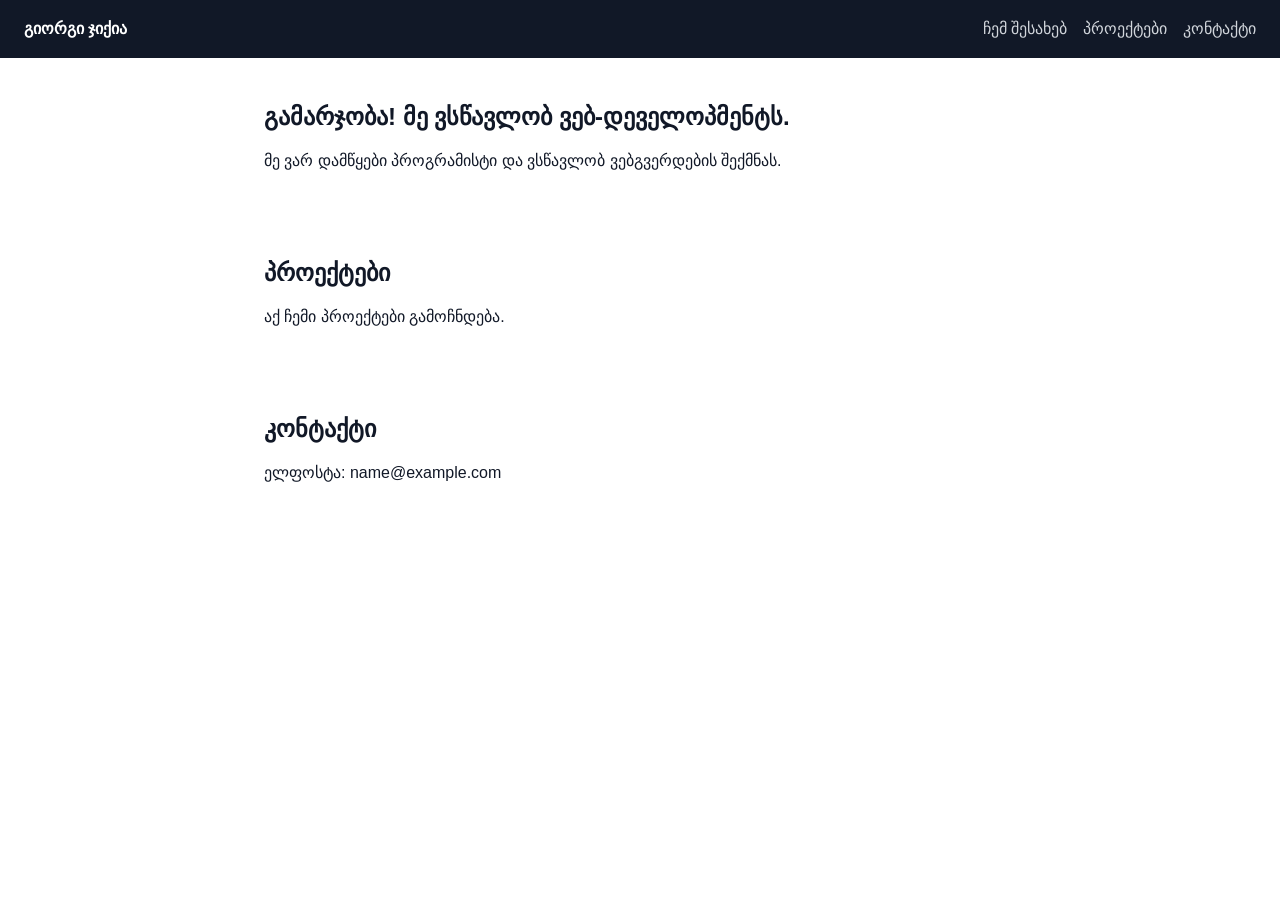
<file: homework/index.html>
<!DOCTYPE html>
<html lang="ka">
<head>
    <meta charset="UTF-8">
    <meta name="viewport" content="width=device-width, initial-scale=1.0">
    <title>ჩემი პორტფოლიო</title>
    <link rel="stylesheet" href="style.css">
</head>
<body>
<header class="header">
    <p class="header__name">გიორგი ჯიქია</p>
    <nav class="header__nav" aria-label="მთავარი მენიუ">
        <a class="header__link" href="#about">ჩემ შესახებ</a>
        <a class="header__link" href="#projects">პროექტები</a>
        <a class="header__link" href="#contact">კონტაქტი</a>
    </nav>
</header>
<main>
    <section class="section" id="about">
        <h1 class="section__title">გამარჯობა! მე ვსწავლობ ვებ-დეველოპმენტს.</h1>
        <p class="section__text">მე ვარ დამწყები პროგრამისტი და ვსწავლობ ვებგვერდების შექმნას.</p>
    </section>
    <section class="section" id="projects">
        <h2 class="section__title">პროექტები</h2>
        <p class="section__text">აქ ჩემი პროექტები გამოჩნდება.</p>
    </section>
    <section class="section" id="contact">
        <h2 class="section__title">კონტაქტი</h2>
        <p class="section__text">ელფოსტა: name@example.com</p>
    </section>
</main>
</body>
</html>
</file>
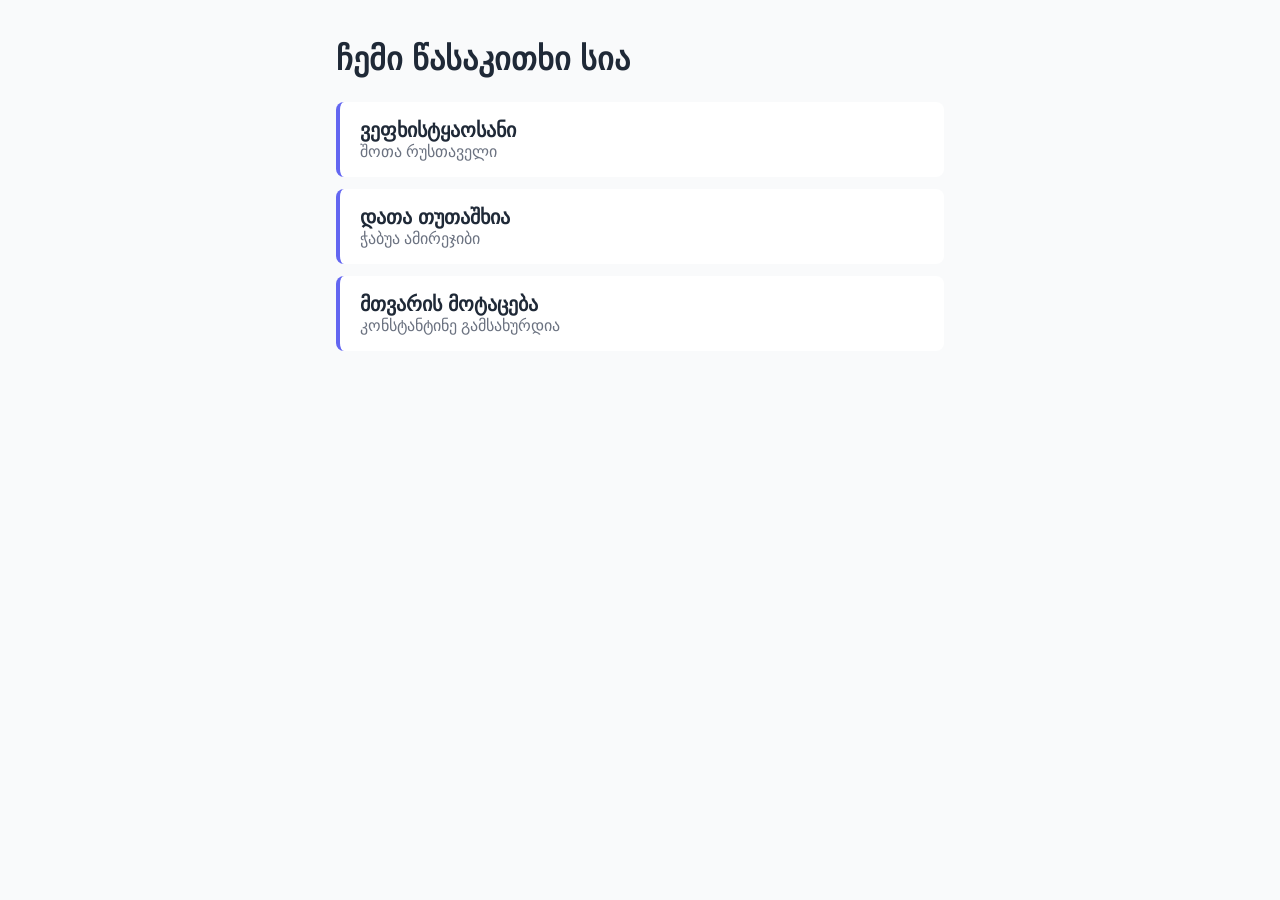
<file: live-coding/index.html>
<!DOCTYPE html>
<html lang="ka">
<head>
    <meta charset="UTF-8">
    <meta name="viewport" content="width=device-width, initial-scale=1.0">
    <title>ჩემი წასაკითხი სია</title>
    <link rel="stylesheet" href="style.css">
</head>
<body>
<main class="reading">
    <h1 class="reading__title">ჩემი წასაკითხი სია</h1>
    <ul class="reading__list">
        <li class="book">
            <h2 class="book__title">ვეფხისტყაოსანი</h2>
            <p class="book__author">შოთა რუსთაველი</p>
        </li>
        <li class="book">
            <h2 class="book__title">დათა თუთაშხია</h2>
            <p class="book__author">ჭაბუა ამირეჯიბი</p>
        </li>
        <li class="book">
            <h2 class="book__title">მთვარის მოტაცება</h2>
            <p class="book__author">კონსტანტინე გამსახურდია</p>
        </li>
    </ul>
</main>
</body>
</html>
</file>
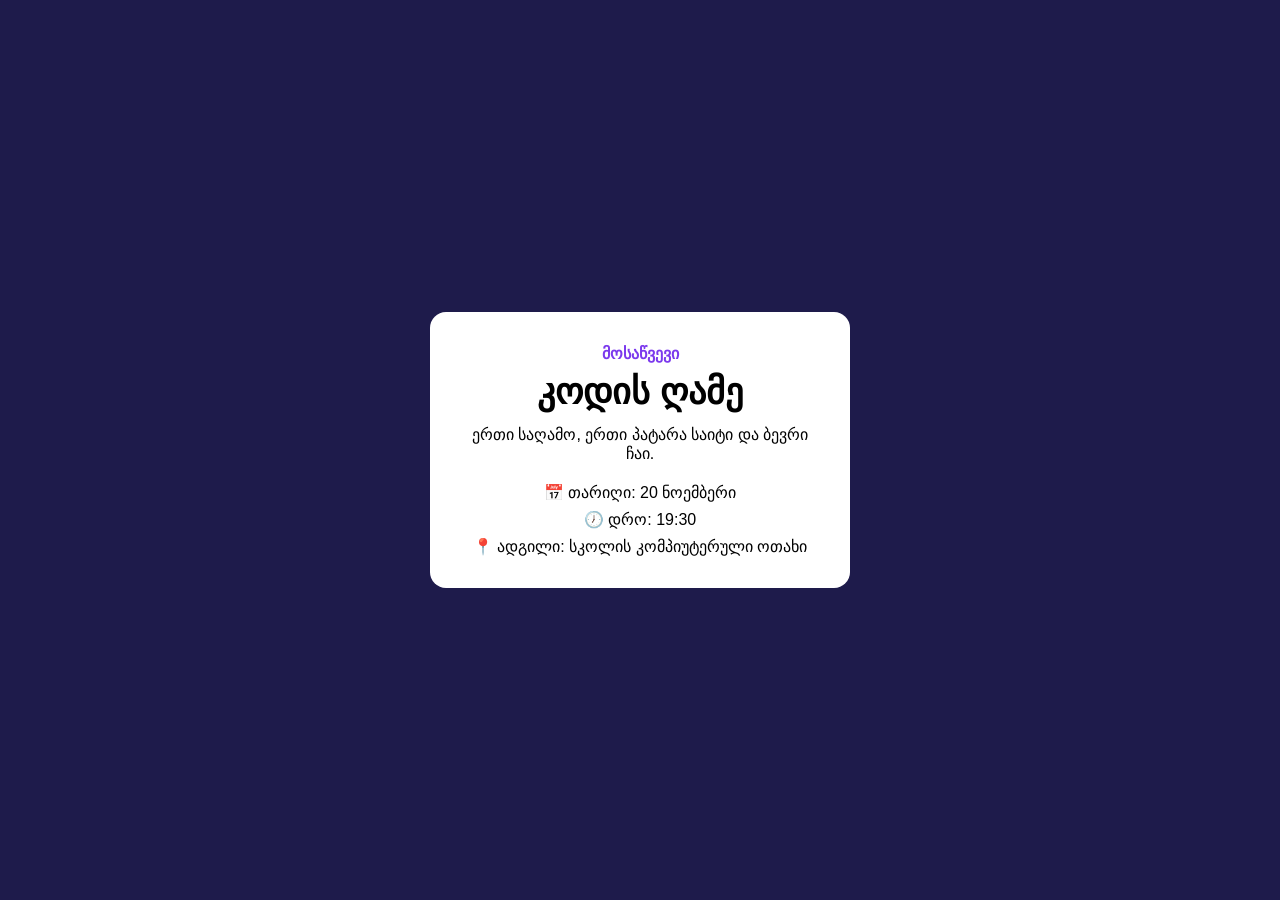
<file: practical-task/index.html>
<!DOCTYPE html>
<html lang="ka">
<head>
    <meta charset="UTF-8">
    <meta name="viewport" content="width=device-width, initial-scale=1.0">
    <title>კოდის ღამე — მოსაწვევი</title>
    <link rel="stylesheet" href="style.css">
</head>
<body>
<main class="invite">
    <p class="invite__label">მოსაწვევი</p>
    <h1 class="invite__title">კოდის ღამე</h1>
    <p class="invite__text">ერთი საღამო, ერთი პატარა საიტი და ბევრი ჩაი.</p>
    <ul class="invite__details">
        <li>📅 თარიღი: 20 ნოემბერი</li>
        <li>🕖 დრო: 19:30</li>
        <li>📍 ადგილი: სკოლის კომპიუტერული ოთახი</li>
    </ul>
</main>
</body>
</html>
</file>
<file: homework/style.css>
* {
    margin: 0;
    padding: 0;
    box-sizing: border-box;
}

body {
    font-family: Arial, sans-serif;
    color: rgba(17, 24, 39, 1);
    line-height: 1.6;
}

.header {
    display: flex;
    flex-wrap: wrap;
    justify-content: space-between;
    align-items: center;
    gap: 12px;
    padding: 16px 24px;
    background-color: rgba(17, 24, 39, 1);
}

.header__name {
    color: rgba(255, 255, 255, 1);
    font-weight: 700;
}

.header__nav {
    display: flex;
    gap: 16px;
}

.header__link {
    color: rgba(209, 213, 219, 1);
    text-decoration: none;
}

.section {
    max-width: 800px;
    margin: 0 auto;
    padding: 40px 24px;
}

.section__title {
    margin-bottom: 12px;
}
</file>
<file: live-coding/style.css>
* {
    margin: 0;
    padding: 0;
    box-sizing: border-box;
}

body {
    font-family: Arial, sans-serif;
    color: rgba(31, 41, 55, 1);
    background-color: rgba(249, 250, 251, 1);
}

.reading {
    max-width: 640px;
    margin: 0 auto;
    padding: 40px 16px;
}

.reading__title {
    margin-bottom: 24px;
}

.reading__list {
    display: flex;
    flex-direction: column;
    gap: 12px;
    list-style: none;
}

.book {
    padding: 16px 20px;
    border-left: 4px solid rgba(99, 102, 241, 1);
    border-radius: 8px;
    background-color: rgba(255, 255, 255, 1);
    transition: transform 0.2s ease;
}

.book:hover {
    transform: translateX(4px);
}

.book__title {
    font-size: 20px;
}

.book__author {
    color: rgba(107, 114, 128, 1);
}
</file>
<file: practical-task/style.css>
* {
    margin: 0;
    padding: 0;
    box-sizing: border-box;
}

body {
    display: flex;
    justify-content: center;
    align-items: center;
    min-height: 100vh;
    padding: 16px;
    font-family: Arial, sans-serif;
    background-color: rgba(30, 27, 75, 1);
}

.invite {
    max-width: 420px;
    padding: 32px;
    border-radius: 16px;
    background-color: rgba(255, 255, 255, 1);
    text-align: center;
}

.invite__label {
    color: rgba(124, 58, 237, 1);
    font-weight: 700;
    text-transform: uppercase;
}

.invite__title {
    margin: 8px 0 12px;
    font-size: 36px;
}

.invite__details {
    display: flex;
    flex-direction: column;
    gap: 8px;
    margin-top: 20px;
    list-style: none;
}
</file>
